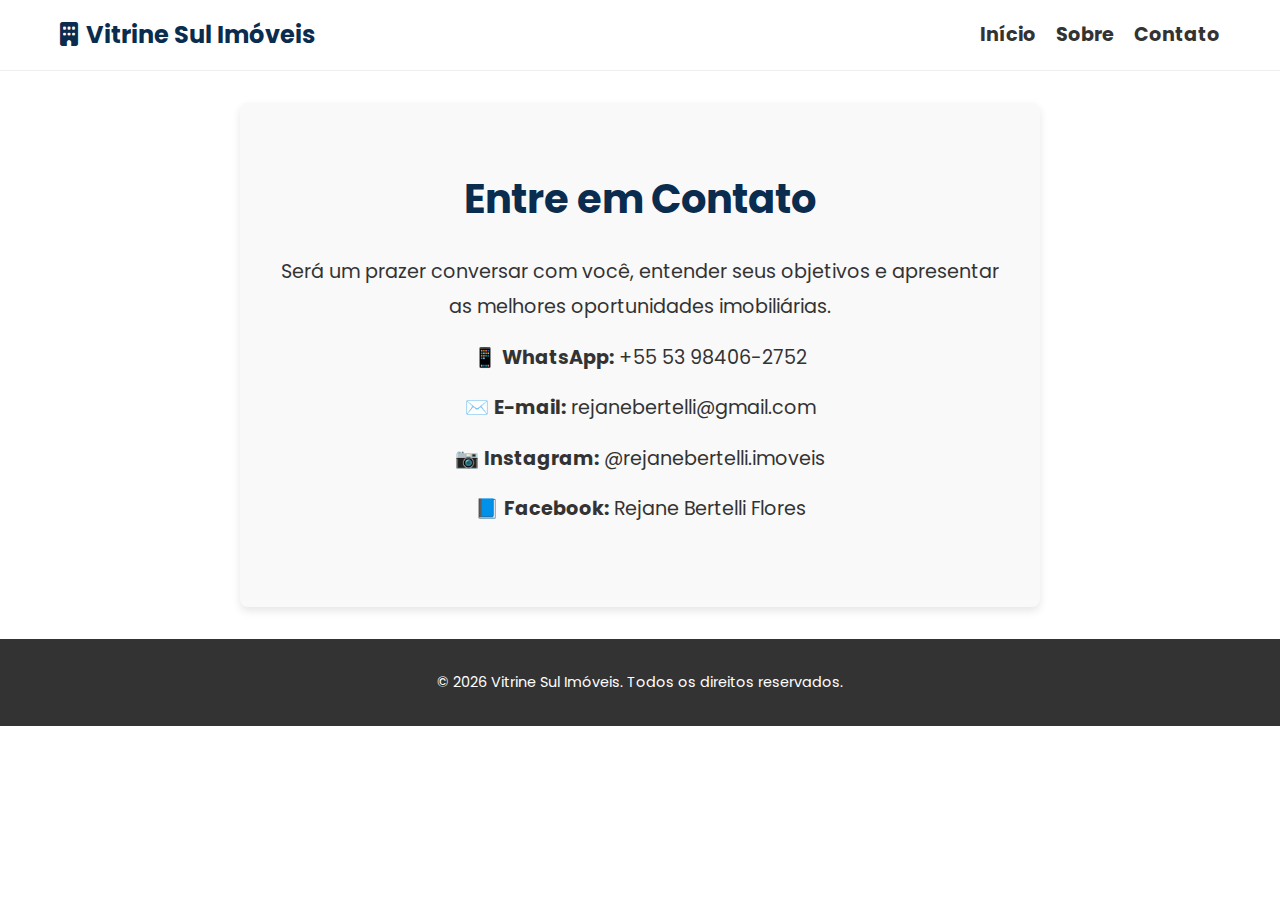
<file: contato.html>
<!DOCTYPE html>
<html lang="pt-BR">
<head>
    <meta charset="UTF-8">
    <meta name="viewport" content="width=device-width, initial-scale=1.0">
    <title>Contato - Vitrine Sul Imóveis</title>
    <link rel="stylesheet" href="https://cdnjs.cloudflare.com/ajax/libs/font-awesome/6.5.2/css/all.min.css">
    <link rel="stylesheet" href="css/style.css">
    <style>
        .contact-section {
            padding: 4rem 2rem;
            max-width: 800px;
            margin: 2rem auto;
            background-color: #f9f9f9;
            border-radius: 8px;
            box-shadow: 0 4px 8px rgba(0,0,0,0.1);
        }
        .contact-section h1 {
            font-size: 2.5rem;
            margin-bottom: 1.5rem;
            color: #0a2c4e;
            text-align: center;
        }
        .contact-info p {
            font-size: 1.2rem;
            line-height: 1.8;
            margin-bottom: 1rem;
            text-align: center;
        }
    </style>
</head>
<body>
    <header class="main-header">
        <div class="container">
            <a href="index.html" class="logo"><i class="fa-solid fa-building"></i>Vitrine Sul Imóveis</a>
            <nav class="main-nav">
                <ul>
                    <li><a href="index.html">Início</a></li>
                    <li><a href="sobre.html">Sobre</a></li>
                    <li><a href="contato.html">Contato</a></li>
                </ul>
            </nav>
        </div>
    </header>

    <main>
        <section class="contact-section">
            <h1>Entre em Contato</h1>
            <div class="contact-info">
                <p>Será um prazer conversar com você, entender seus objetivos e apresentar as melhores oportunidades imobiliárias.</p>
                <p>📱 <strong>WhatsApp:</strong> <a href="https://wa.me/5553984062752" target="_blank">+55 53 98406-2752</a></p>
                <p>✉️ <strong>E-mail:</strong> <a href="mailto:rejanebertelli@gmail.com">rejanebertelli@gmail.com</a></p>
                <p>📷 <strong>Instagram:</strong> <a href="https://www.instagram.com/rejanebertelli.imoveis" target="_blank">@rejanebertelli.imoveis</a></p>
                <p>📘 <strong>Facebook:</strong> <a href="https://www.facebook.com/rejanebertelliflores" target="_blank">Rejane Bertelli Flores</a></p>
            </div>
        </section>
    </main>

    <footer class="main-footer">
        <div class="container">
            <p>&copy; 2026 Vitrine Sul Imóveis. Todos os direitos reservados.</p>
        </div>
    </footer>
</body>
</html>
</file>
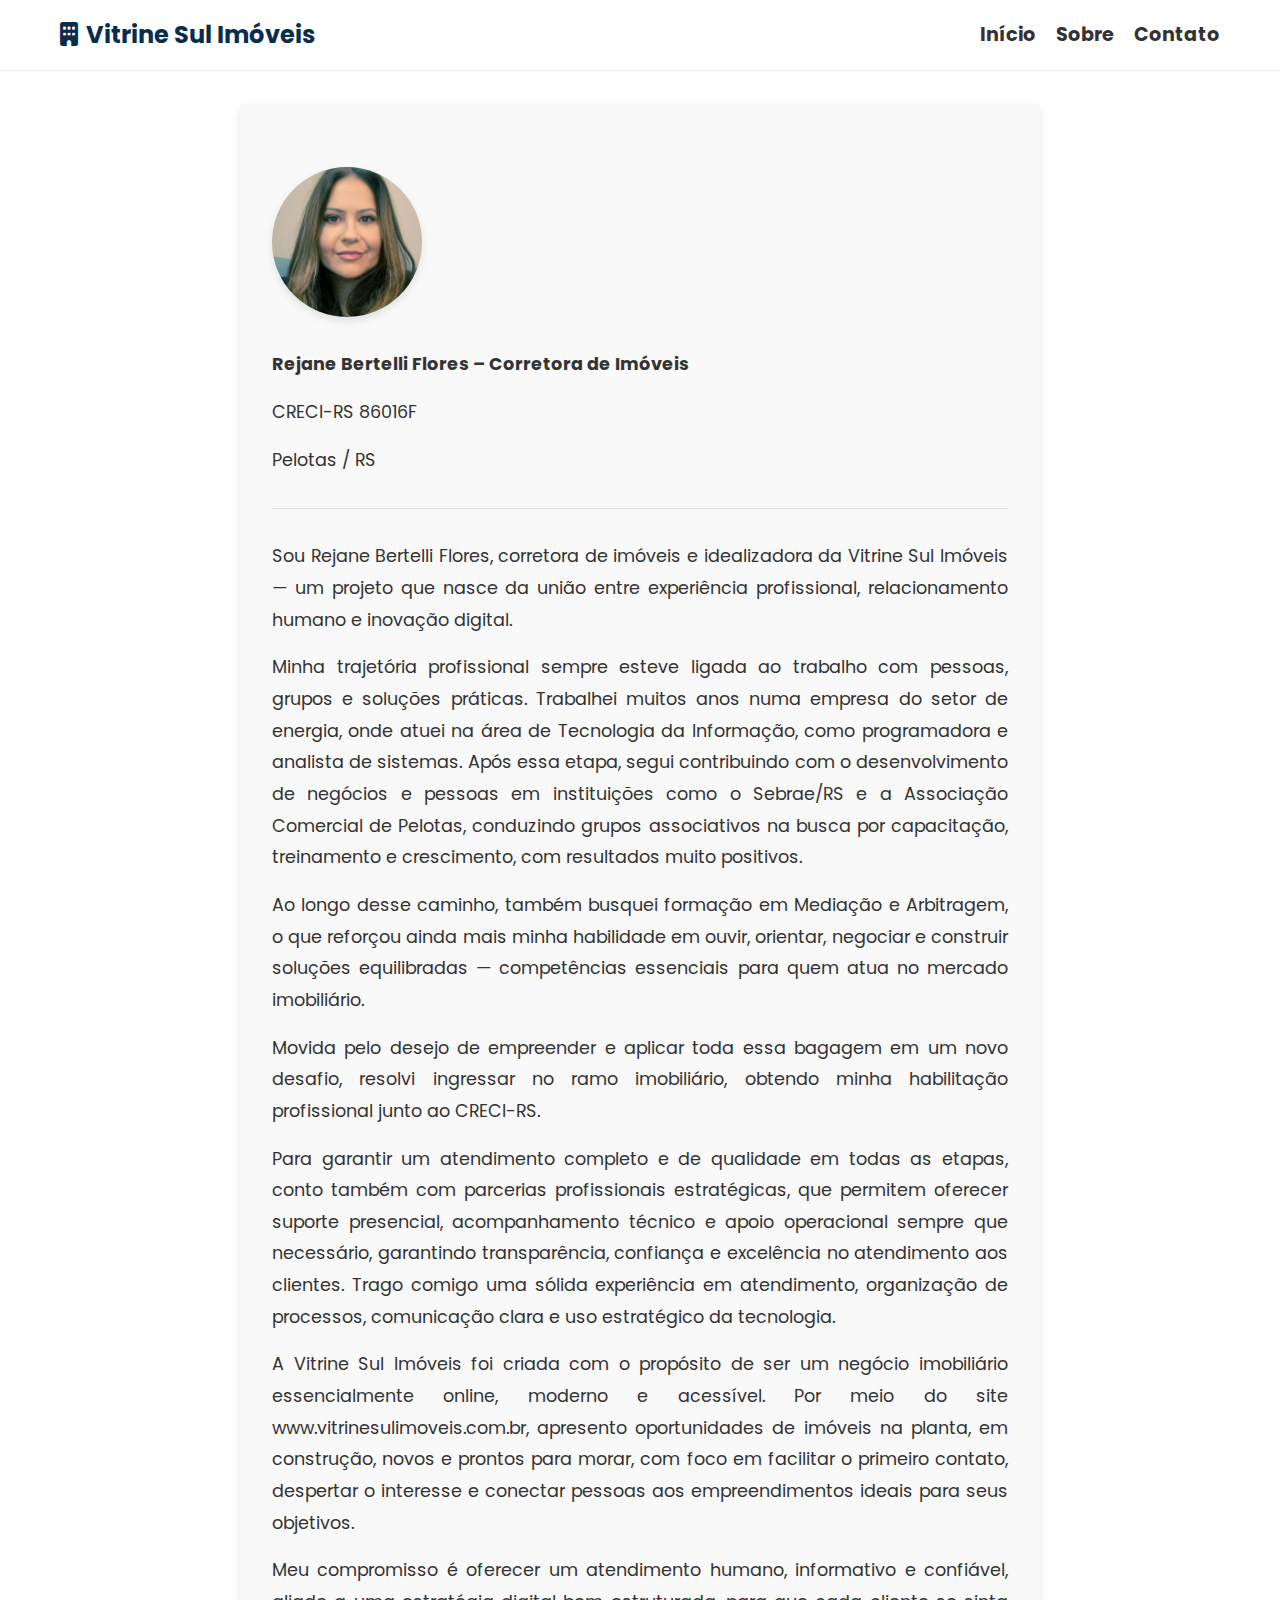
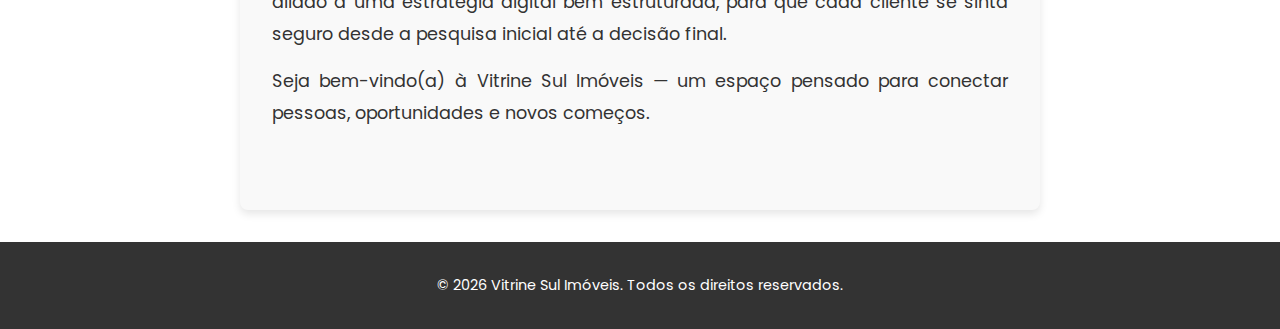
<file: sobre.html>
<!DOCTYPE html>
<html lang="pt-BR">
<head>
    <meta charset="UTF-8">
    <meta name="viewport" content="width=device-width, initial-scale=1.0">
    <title>Sobre Nós - Vitrine Sul Imóveis</title>
    <link rel="stylesheet" href="https://cdnjs.cloudflare.com/ajax/libs/font-awesome/6.5.2/css/all.min.css">
    <link rel="stylesheet" href="css/style.css">
    <style>
        .about-section {
            padding: 4rem 2rem;
            max-width: 800px;
            margin: 2rem auto;
            background-color: #f9f9f9;
            border-radius: 8px;
            box-shadow: 0 4px 8px rgba(0,0,0,0.1);
        }
        .about-section h1 {
            font-size: 2.5rem;
            margin-bottom: 1.5rem;
            color: #0a2c4e;
            text-align: center;
        }
        .about-section h2 {
            font-size: 1.5rem;
            margin-top: 2rem;
            margin-bottom: 1rem;
            color: #1e88e5;
        }
        .about-section p {
            font-size: 1.1rem;
            line-height: 1.8;
            margin-bottom: 1rem;
            text-align: justify;
        }
        .about-section hr {
            border: 0;
            height: 1px;
            background-color: #ddd;
            margin: 2rem 0;
        }
        .credentials {
            text-align: center;
            margin-bottom: 2rem;
        }
    </style>
</head>
<body>
    <header class="main-header">
        <div class="container">
            <a href="index.html" class="logo"><i class="fa-solid fa-building"></i>Vitrine Sul Imóveis</a>
            <nav class="main-nav">
                <ul>
                    <li><a href="index.html">Início</a></li>
                    <li><a href="sobre.html">Sobre</a></li>
                    <li><a href="contato.html">Contato</a></li>
                </ul>
            </nav>
        </div>
    </header>

    <main>
        <section class="about-section">
            <div style="text-align: center; margin-bottom: 2rem;">
                <img src="MATERIAL PARA VSCODE/RB IMOVEIS/ROSTO.png" alt="Rejane Bertelli Flores" style="width: 150px; height: 150px; border-radius: 50%; object-fit: cover; box-shadow: 0 4px 8px rgba(0,0,0,0.1);">
            </div>
            <div class="credentials">
                <p><strong>Rejane Bertelli Flores – Corretora de Imóveis</strong></p>
                <p>CRECI-RS 86016F</p>
                <p>Pelotas / RS</p>
            </div>
            <hr>
            <p>Sou Rejane Bertelli Flores, corretora de imóveis e idealizadora da Vitrine Sul Imóveis — um projeto que nasce da união entre experiência profissional, relacionamento humano e inovação digital.</p>
            <p>Minha trajetória profissional sempre esteve ligada ao trabalho com pessoas, grupos e soluções práticas. Trabalhei muitos anos numa empresa do setor de energia, onde atuei na área de Tecnologia da Informação, como programadora e analista de sistemas. Após essa etapa, segui contribuindo com o desenvolvimento de negócios e pessoas em instituições como o Sebrae/RS e a Associação Comercial de Pelotas, conduzindo grupos associativos na busca por capacitação, treinamento e crescimento, com resultados muito positivos.</p>
            <p>Ao longo desse caminho, também busquei formação em Mediação e Arbitragem, o que reforçou ainda mais minha habilidade em ouvir, orientar, negociar e construir soluções equilibradas — competências essenciais para quem atua no mercado imobiliário.</p>
            <p>Movida pelo desejo de empreender e aplicar toda essa bagagem em um novo desafio, resolvi ingressar no ramo imobiliário, obtendo minha habilitação profissional junto ao CRECI-RS.</p>
            <p>Para garantir um atendimento completo e de qualidade em todas as etapas, conto também com parcerias profissionais estratégicas, que permitem oferecer suporte presencial, acompanhamento técnico e apoio operacional sempre que necessário, garantindo transparência, confiança e excelência no atendimento aos clientes. Trago comigo uma sólida experiência em atendimento, organização de processos, comunicação clara e uso estratégico da tecnologia.</p>
            <p>A Vitrine Sul Imóveis foi criada com o propósito de ser um negócio imobiliário essencialmente online, moderno e acessível. Por meio do site www.vitrinesulimoveis.com.br, apresento oportunidades de imóveis na planta, em construção, novos e prontos para morar, com foco em facilitar o primeiro contato, despertar o interesse e conectar pessoas aos empreendimentos ideais para seus objetivos.</p>
            <p>Meu compromisso é oferecer um atendimento humano, informativo e confiável, aliado a uma estratégia digital bem estruturada, para que cada cliente se sinta seguro desde a pesquisa inicial até a decisão final.</p>
            <p>Seja bem-vindo(a) à Vitrine Sul Imóveis — um espaço pensado para conectar pessoas, oportunidades e novos começos.</p>
        </section>
    </main>

    <footer class="main-footer">
        <div class="container">
            <p>&copy; 2026 Vitrine Sul Imóveis. Todos os direitos reservados.</p>
        </div>
    </footer>
</body>
</html>
</file>
<file: css/style.css>
/* Importando uma fonte do Google Fonts para um visual mais elegante */
@import url('https://fonts.googleapis.com/css2?family=Poppins:wght@300;400;600;700&display=swap');

/* --- Reset Básico e Padrões Globais --- */
* {
    margin: 0;
    padding: 0;
    box-sizing: border-box;
}

body {
    font-family: 'Poppins', sans-serif;
    color: #333;
    line-height: 1.6;
}

.container {
    max-width: 1200px;
    margin: 0 auto;
    padding: 0 20px;
}

a {
    text-decoration: none;
    color: #333;
}

ul {
    list-style: none;
}

img {
    max-width: 100%;
    display: block;
}

/* --- Cabeçalho e Navegação --- */
.main-header {
    background-color: #fff;
    padding: 1rem 0;
    border-bottom: 1px solid #eee;
    position: sticky;
    top: 0;
    z-index: 1000;
}

.main-header .container {
    display: flex;
    justify-content: space-between;
    align-items: center;
}

.logo {
    font-size: 1.5rem;
    font-weight: 700;
    color: #0a2c4e; /* Um tom de azul corporativo */
}

.logo i {
    margin-right: 8px;
}

.main-nav ul {
    display: flex;
    gap: 20px;
}

.main-nav a {
    font-weight: 700;
    font-size: 1.2rem;
    transition: color 0.3s ease;
}

.main-nav a:hover {
    color: #1e88e5;
}

/* --- Seção Herói (Banner Principal) --- */
.hero {
    height: 90vh;
    color: #fff;
    display: flex;
    flex-direction: column;
    justify-content: center;
    align-items: center;
    text-align: center;
    padding: 0 20px;
    position: relative;
    overflow: hidden;
    z-index: 1;
}


.hero-video {
    width: 100%;
    height: 100%;
    object-fit: contain;
}


.hero-content {
    position: relative;
    z-index: 2;
    background-color: transparent;
    padding: 2rem;
    border-radius: 10px;
    color: transparent;
    transition: all 0.5s ease-in-out;
}


.hero-content:hover {
    background-color: rgba(0, 0, 0, 0.5);
    color: #fff;
}

.hero-content h2 {
    font-size: 3rem;
    margin-bottom: 1rem;
}

.hero-content p {
    font-size: 1.2rem;
    margin-bottom: 2rem;
}

.cta-button {
    background-color: #0a2c4e;
    color: #fff;
    padding: 12px 25px;
    border-radius: 5px;
    font-weight: 600;
    transition: background-color 0.3s ease;
}

.cta-button:hover {
    background-color: #1e88e5;
}

/* --- Seção de Produtos em Destaque --- */
.featured-products {
    padding: 4rem 0;
    text-align: center;
}

.featured-products h3 {
    font-size: 2rem;
    margin-bottom: 2rem;
}

.products-grid {
    display: grid;
    grid-template-columns: repeat(auto-fit, minmax(280px, 1fr));
    gap: 2rem;
    text-align: left;
}

.product-card {
    background-color: #f9f9f9;
    border: 1px solid #eee;
    border-radius: 8px;
    overflow: hidden;
    box-shadow: 0 4px 8px rgba(0,0,0,0.05);
    transition: transform 0.3s ease, box-shadow 0.3s ease;
}

.product-card:hover {
    transform: translateY(-5px);
    box-shadow: 0 6px 12px rgba(0,0,0,0.1);
}

.product-card img {
    width: 100%;
    height: 200px;
    object-fit: cover;
}

.product-info {
    padding: 1.5rem;
}

.product-info h4 {
    font-size: 1.2rem;
    margin-bottom: 0.5rem;
}

.product-price {
    font-size: 1.1rem;
    font-weight: 600;
    color: #0a2c4e;
}

/* --- Rodapé --- */
.main-footer {
    background-color: #333;
    color: #fff;
    padding: 2rem 0;
    text-align: center;
}

.main-footer p {
    font-size: 0.9rem;
}

.content {
    
}

/* --- Estilos do Modal --- */
.modal-overlay {
    position: fixed;
    top: 0;
    left: 0;
    width: 100%;
    height: 100%;
    background-color: rgba(0, 0, 0, 0.85);
    display: none;
    justify-content: center;
    align-items: center;
    z-index: 1100;
    opacity: 0;
    transition: opacity 0.3s ease;
}

.modal-overlay.active {
    display: flex;
    opacity: 1;
}

.modal-content {
    background-color: #fff;
    padding: 20px;
    border-radius: 8px;
    width: 90%;
    max-width: 900px;
    max-height: 90vh;
    display: flex;
    flex-direction: column;
    box-shadow: 0 5px 15px rgba(0, 0, 0, 0.3);
    position: relative;
    transform: translateY(-50px);
    transition: transform 0.3s ease;
}

.modal-overlay.active .modal-content {
    transform: translateY(0);
}

.modal-close {
    position: absolute;
    top: 10px;
    right: 15px;
    background: none;
    border: none;
    font-size: 2.5rem;
    color: #aaa;
    cursor: pointer;
    line-height: 1;
    z-index: 1200;
}

.modal-close:hover {
    color: #333;
}

.main-image-container {
    flex: 1; /* Faz o container da imagem principal crescer para preencher o espaço */
    min-height: 0; /* Essencial para que o flexbox possa encolher o container corretamente */
    display: flex;
    justify-content: center;
    align-items: center;
    margin-bottom: 15px;
    overflow: hidden; /* Essencial para o efeito de zoom/pan */
}

#main-modal-image, .main-modal-video {
    max-width: 100%;
    max-height: 100%;
    object-fit: contain;
    /* transition: transform 0.2s ease-out; /* Suaviza o zoom/pan - only for images */
}

.main-image-container iframe {
    width: 100%;
    height: 100%;
    aspect-ratio: 16 / 9;
}

#main-modal-image {
    cursor: grab; /* Indica que a imagem pode ser movida */
    transition: transform 0.2s ease-out; /* Suaviza o zoom/pan */
}

.thumbnail-gallery {
    flex-shrink: 0; /* Impede que a galeria de miniaturas encolha */
    display: flex;
    overflow-x: auto;
    gap: 10px;
    padding-bottom: 5px; /* Pequeno padding inferior */
    transform-origin: center center;
    cursor: grab;
}

.thumbnail-gallery img,
.thumbnail-gallery video {
    width: 100px;
    height: 75px;
    object-fit: cover;
    cursor: pointer;
    border-radius: 4px;
    transition: opacity 0.3s ease, transform 0.3s ease;
}

.thumbnail-gallery img:hover,
.thumbnail-gallery video:hover {
    opacity: 0.8;
    transform: scale(1.05);
}

.thumbnail-gallery img.active,
.thumbnail-gallery video.active {
    border: 2px solid #0a2c4e;
    box-shadow: 0 0 8px rgba(10, 44, 78, 0.5);
}

.logo-link {
    display: inline-block;
}

.sound-toggle {
    background: rgba(0, 0, 0, 0.6);
    color: #fff;
    border: none;
    padding: 12px 14px;
    border-radius: 50%;
    cursor: pointer;
    font-size: 18px;
    transition: background 0.3s ease;
}

.sound-control {
    position: absolute;
    bottom: 20px;
    right: 20px;
    z-index: 3;
    display: flex;
    flex-direction: column;
    align-items: center;
    opacity: 0;
    pointer-events: none;
    transition: opacity 0.3s ease;
}

.hero:hover .sound-control {
    opacity: 1;
    pointer-events: auto;
}

.sound-control span {
    color: white;
    font-size: 16px;
    margin-bottom: 5px;
}

.sound-toggle:hover {
    background: rgba(0, 0, 0, 0.8);
}




.hero-video-wrapper {
    position: absolute;
    inset: 0;
    z-index: 0;
    display: flex;
    justify-content: center;
    align-items: center;
}

/* =========================
   AJUSTES SOMENTE PARA CELULAR
   ========================= */
@media (max-width: 768px) {

    /* HERO não força altura no mobile */
    .hero {
        height: auto;
        padding: 0;
    }

    /* Wrapper acompanha o tamanho real do vídeo */
    .hero-video-wrapper {
        position: relative;
        width: 100%;
        height: auto;
    }

    /* VÍDEO RESPONSIVO REAL (sem corte e sem faixas) */
    .hero-video {
        width: 100%;
        height: auto;
        object-fit: unset; /* 🔑 remove comportamento de corte */
        display: block;    /* 🔑 remove espaços fantasmas */
    }

    .hero-content {
        display: none;
    }

    /* Controle de som dentro do vídeo */
    .sound-control {
        opacity: 1;
        pointer-events: auto;
    }

    /* Centraliza o BLOCO inteiro */
    .contact-info {
        max-width: 340px;        /* controla a largura visual */
        margin: 0 auto;          /* 🔑 centraliza na página */
    }

    /* Cada linha alinhada à esquerda */
    .contact-info p {
        display: flex;
        align-items: center;
        gap: 6px;
        justify-content: flex-start;
        text-align: left;
        flex-wrap: nowrap;
        margin-bottom: 12px;
        overflow: hidden;
    }

    .contact-info p strong {
        white-space: nowrap;
        font-size: clamp(0.9rem, 3.5vw, 1rem);
    }

    .contact-info a {
        white-space: nowrap;
        display: inline-block;
        font-size: clamp(0.9rem, 3.5vw, 1rem);
        max-width: 100%;
        overflow: hidden;
        text-overflow: ellipsis;
    }

}
</file>
